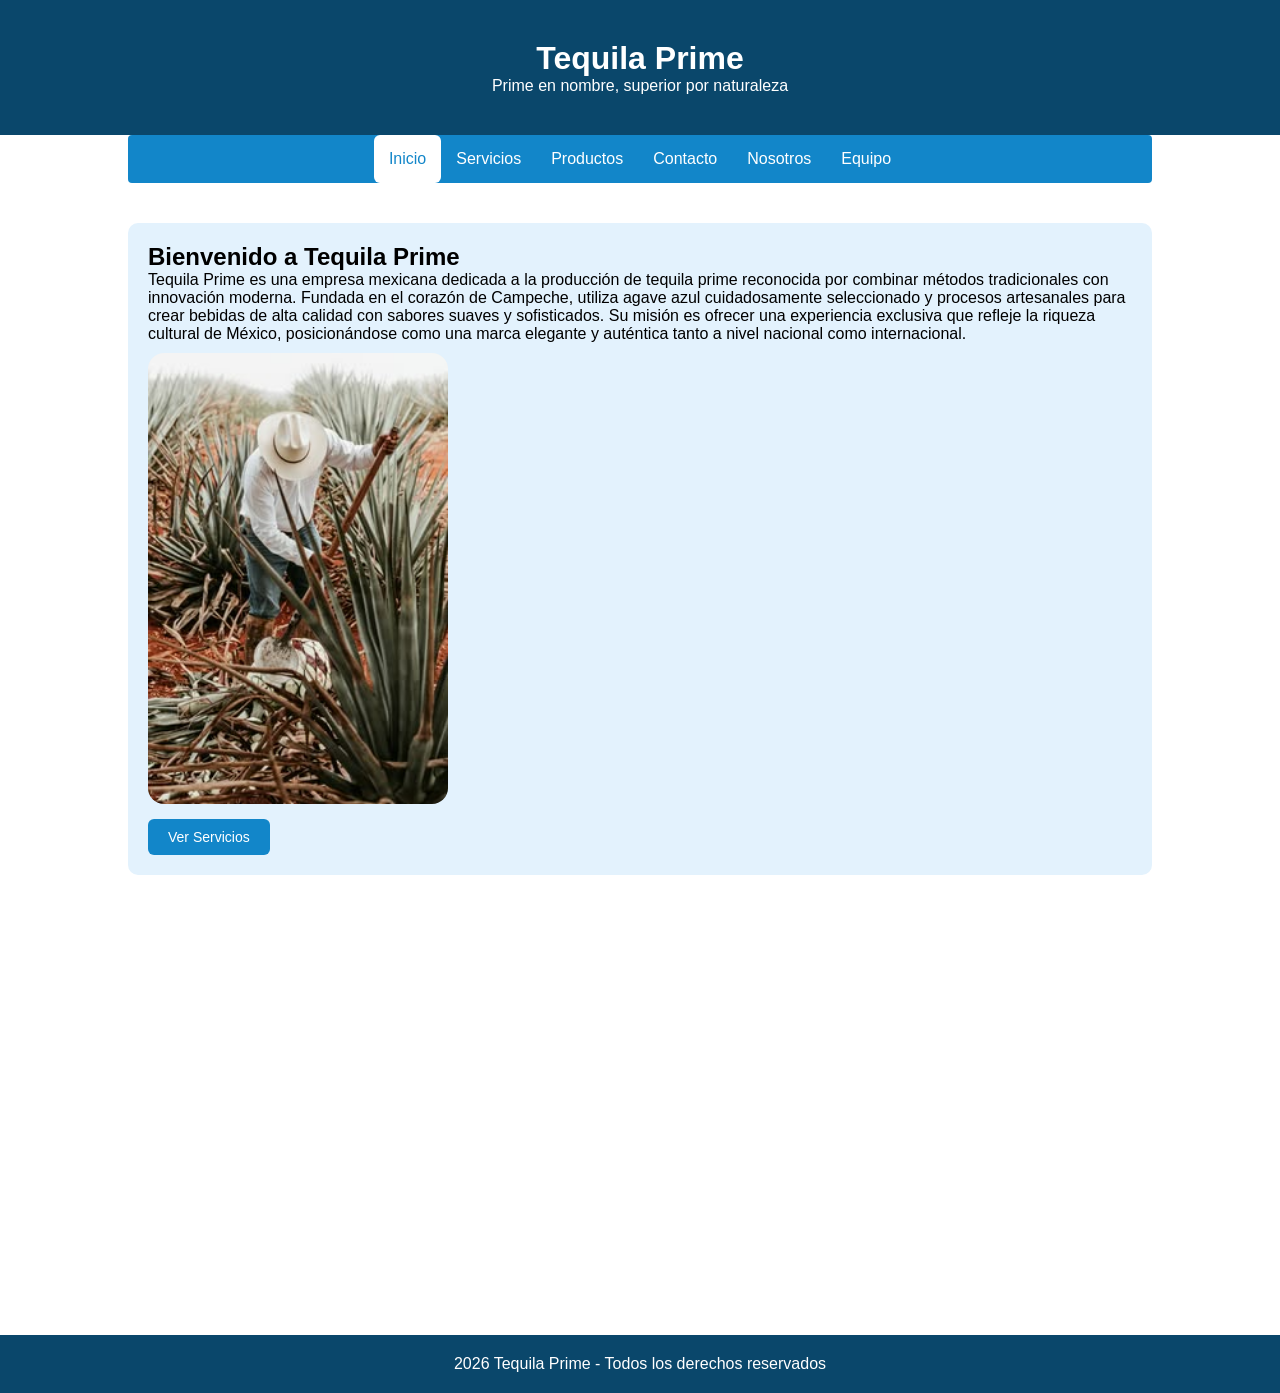
<file: index.html>
<!DOCTYPE html>
<html lang="es">

<head>
	<meta charset="UTF-8">
	<meta name="viewport" content="width=device-width, initial-scale=1.0">
	<title>Tequila Prime</title>
	<meta name="description" content="Tequila Prime, empresa mexicana de tequila artesanal.">
	<link rel="stylesheet" href="estilo.css">
</head>

<body id="top">

	<header class="titulo">
		<h1>Tequila Prime</h1>
		<p>Prime en nombre, superior por naturaleza</p>
	</header>

	<nav>
		<ul>
			<li><a href="index.html" class="activo">Inicio</a></li>
			<li><a href="servicios.html">Servicios</a></li>
			<li><a href="productos.html">Productos</a></li>
			<li><a href="contacto.html">Contacto</a></li>
			<li><a href="nosotros.html">Nosotros</a></li>
			<li><a href="Equipo.html" >Equipo</a></li>
		</ul>
	</nav>

	<main class="contenido">

		<section id="inicio" class="articulo">
			<div>
				<h2>Bienvenido a Tequila Prime</h2>

				<p>Tequila Prime es una empresa mexicana dedicada a la producción de tequila prime reconocida por
					combinar métodos tradicionales con innovación moderna. Fundada en el corazón de Campeche, utiliza
					agave azul cuidadosamente seleccionado y procesos artesanales para crear bebidas de alta calidad con
					sabores suaves y sofisticados. Su misión es ofrecer una experiencia exclusiva que refleje la riqueza
					cultural de México, posicionándose como una marca elegante y auténtica tanto a nivel nacional como
					internacional.</p>

				<img src="IMAGEN  REPRESENTATIVO.jpg" alt="Imagen representativa de Tequila Prime">

				<a href="servicios.html" class="boton">Ver Servicios</a>
			</div>
		</section>



	</main>

	<footer class="piedepagina">
		<p>2026 Tequila Prime - Todos los derechos reservados</p>
	</footer>

</body>

</html>
</file>
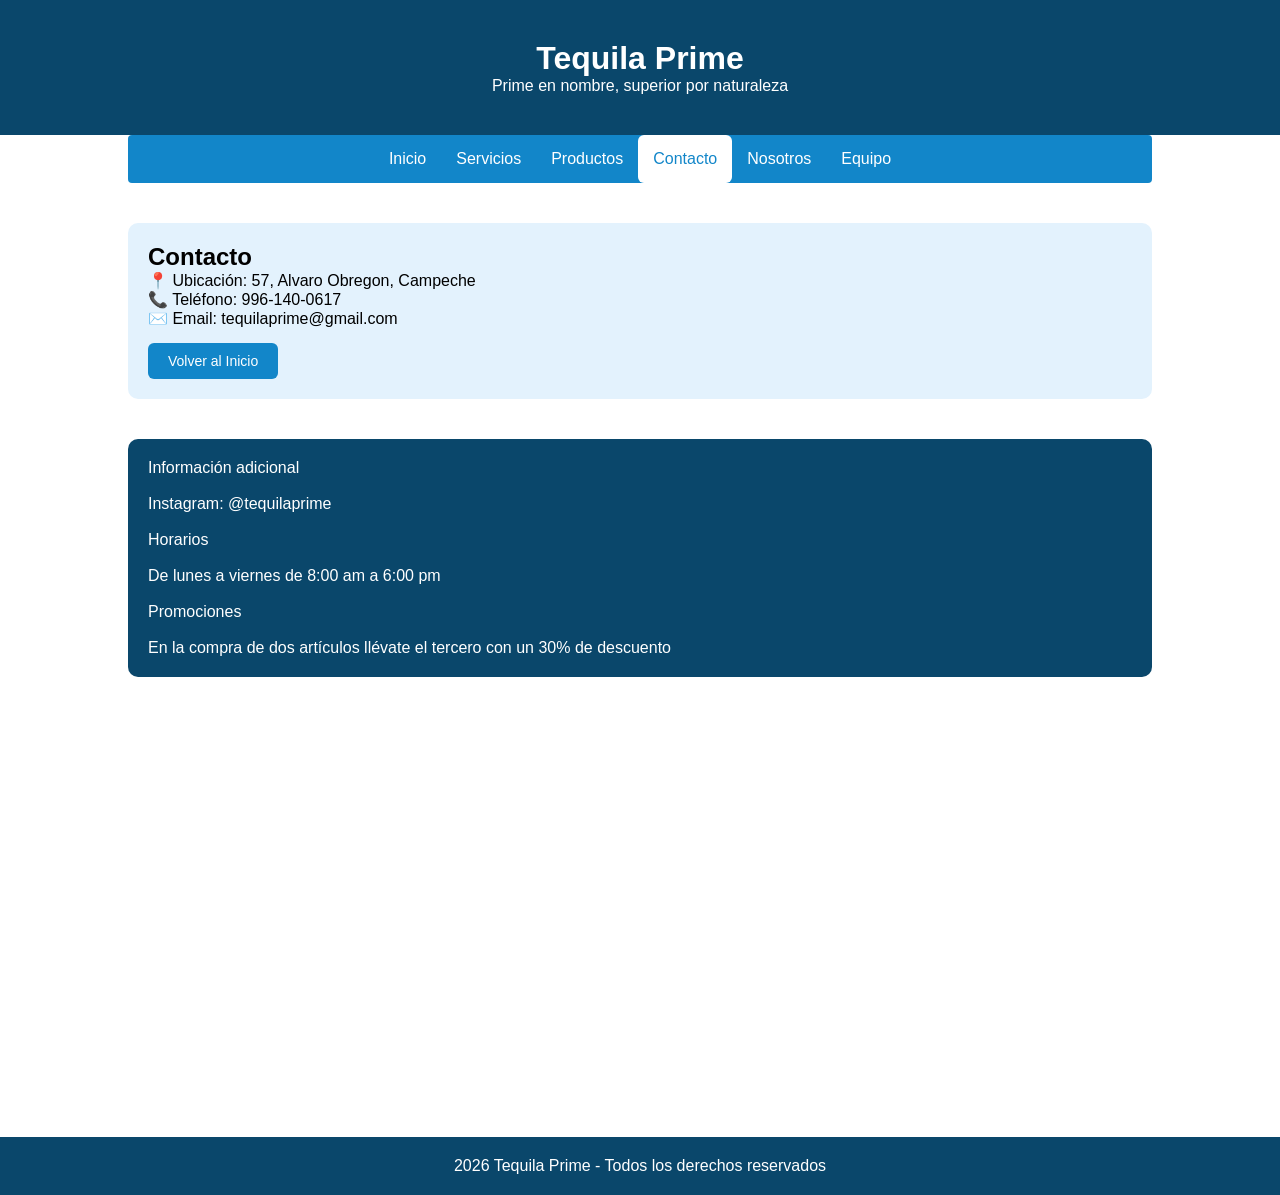
<file: contacto.html>
<!DOCTYPE html>
<html lang="es">

<head>
	<meta charset="UTF-8">
	<meta name="viewport" content="width=device-width, initial-scale=1.0">
	<title>Contacto - Tequila Prime</title>
	<meta name="description" content="Contáctanos.">
	<link rel="stylesheet" href="estilo.css">
</head>

<body id="top">

	<header class="titulo">
		<h1>Tequila Prime</h1>
		<p>Prime en nombre, superior por naturaleza</p>
	</header>

	<nav>
		<ul>
			<li><a href="index.html">Inicio</a></li>
			<li><a href="servicios.html">Servicios</a></li>
			<li><a href="productos.html">Productos</a></li>
			<li><a href="contacto.html" class="activo">Contacto</a></li>
			<li><a href="nosotros.html">Nosotros</a></li>
			<li><a href="Equipo.html" >Equipo</a></li>
		</ul>
	</nav>

	<main class="contenido">

		<section id="contacto" class="articulo">
			<div>
				<h2>Contacto</h2>

				<p>📍 Ubicación: 57, Alvaro Obregon, Campeche</p>
				<p>📞 Teléfono: 996-140-0617</p>
				<p>✉️ Email: tequilaprime@gmail.com</p>

				<a href="index.html" class="boton">Volver al Inicio</a>
			</div>
		</section>

		<aside class="secundario">
			<p>
				Información adicional<br><br>
				Instagram: @tequilaprime<br><br>
				Horarios<br><br>De lunes a viernes de 8:00 am a 6:00 pm<br><br>
				Promociones<br><br>En la compra de dos artículos llévate el tercero con un 30% de descuento
			</p>
		</aside>

	</main>

	<footer class="piedepagina">
		<p>2026 Tequila Prime - Todos los derechos reservados</p>
	</footer>

</body>

</html>
</file>
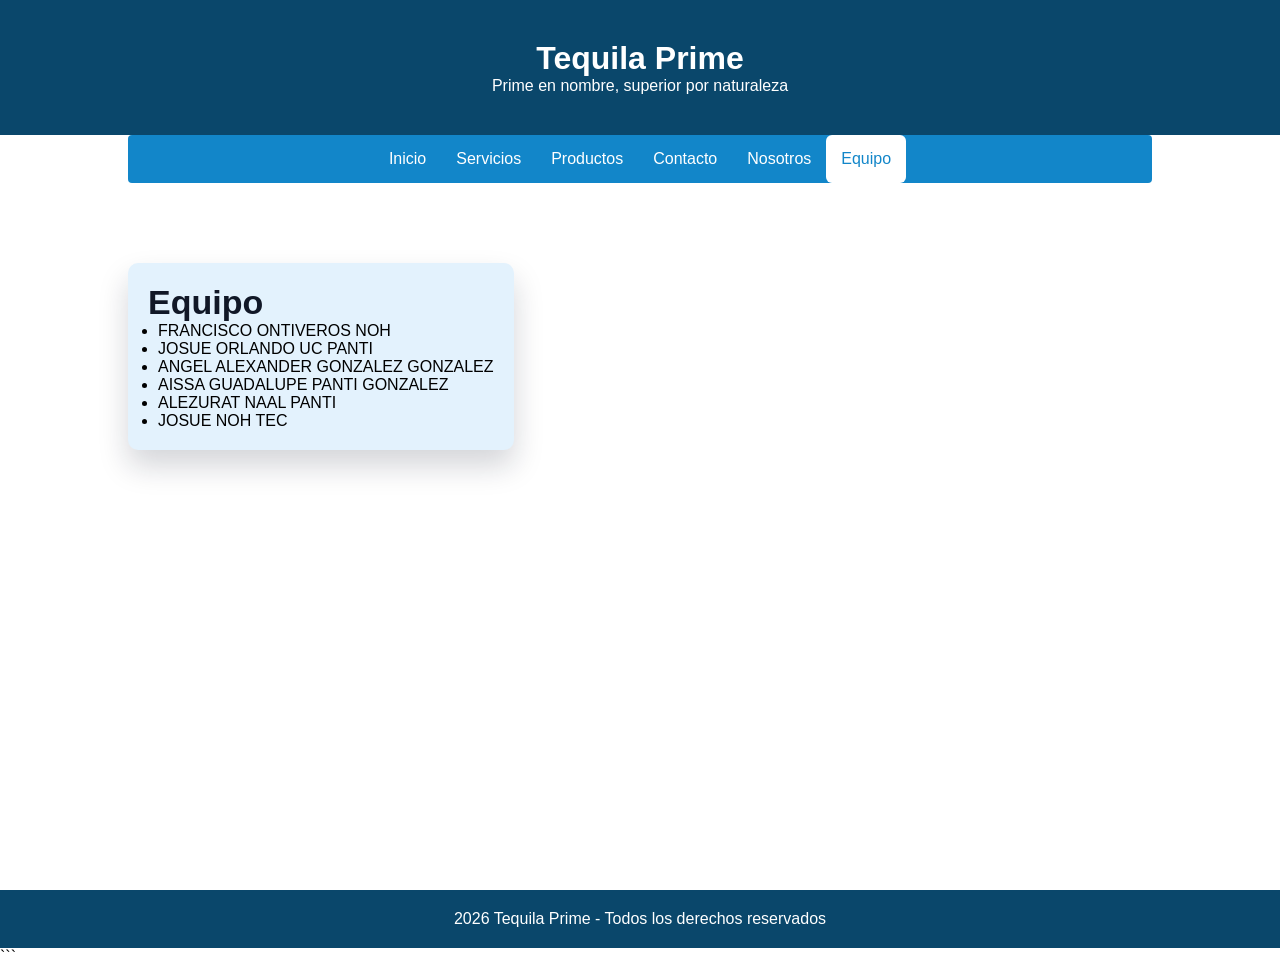
<file: Equipo.html>
<!DOCTYPE html>
<html lang="es">

<head>
	<meta charset="UTF-8">
	<meta name="viewport" content="width=device-width, initial-scale=1.0">
	<title>Equipo de Trabajo - Tequila Prime</title>
	<meta name="description" content="Conoce al equipo detrás de Tequila Prime.">
	<link rel="stylesheet" href="estilo.css">
</head>

<body id="top">

	<header class="titulo">
		<h1>Tequila Prime</h1>
		<p>Prime en nombre, superior por naturaleza</p>
	</header>

	<nav>
		<ul>
			<li><a href="index.html">Inicio</a></li>
			<li><a href="servicios.html">Servicios</a></li>
			<li><a href="productos.html">Productos</a></li>
			<li><a href="contacto.html">Contacto</a></li>
			<li><a href="nosotros.html">Nosotros</a></li>
			<li><a href="Equipo.html" class="activo">Equipo</a></li>
		</ul>
	</nav>

	<main class="contenido">
		<section id="equipo" class="articulo">
			<div class="eqp">
				<h2 class="eq">Equipo</h2>
				<ul class="e">
					<li>FRANCISCO ONTIVEROS NOH</li>
					<li>JOSUE ORLANDO UC PANTI</li>
					<li>ANGEL ALEXANDER GONZALEZ GONZALEZ</li>
					<li>AISSA GUADALUPE PANTI GONZALEZ</li>
					<li>ALEZURAT NAAL PANTI</li>
					<li>JOSUE NOH TEC</li>
				</ul>
			</div>
		</section>
	</main>

	<footer class="cierre">
		<p>2026 Tequila Prime - Todos los derechos reservados</p>
	</footer>

</body>

</html>
```
</file>
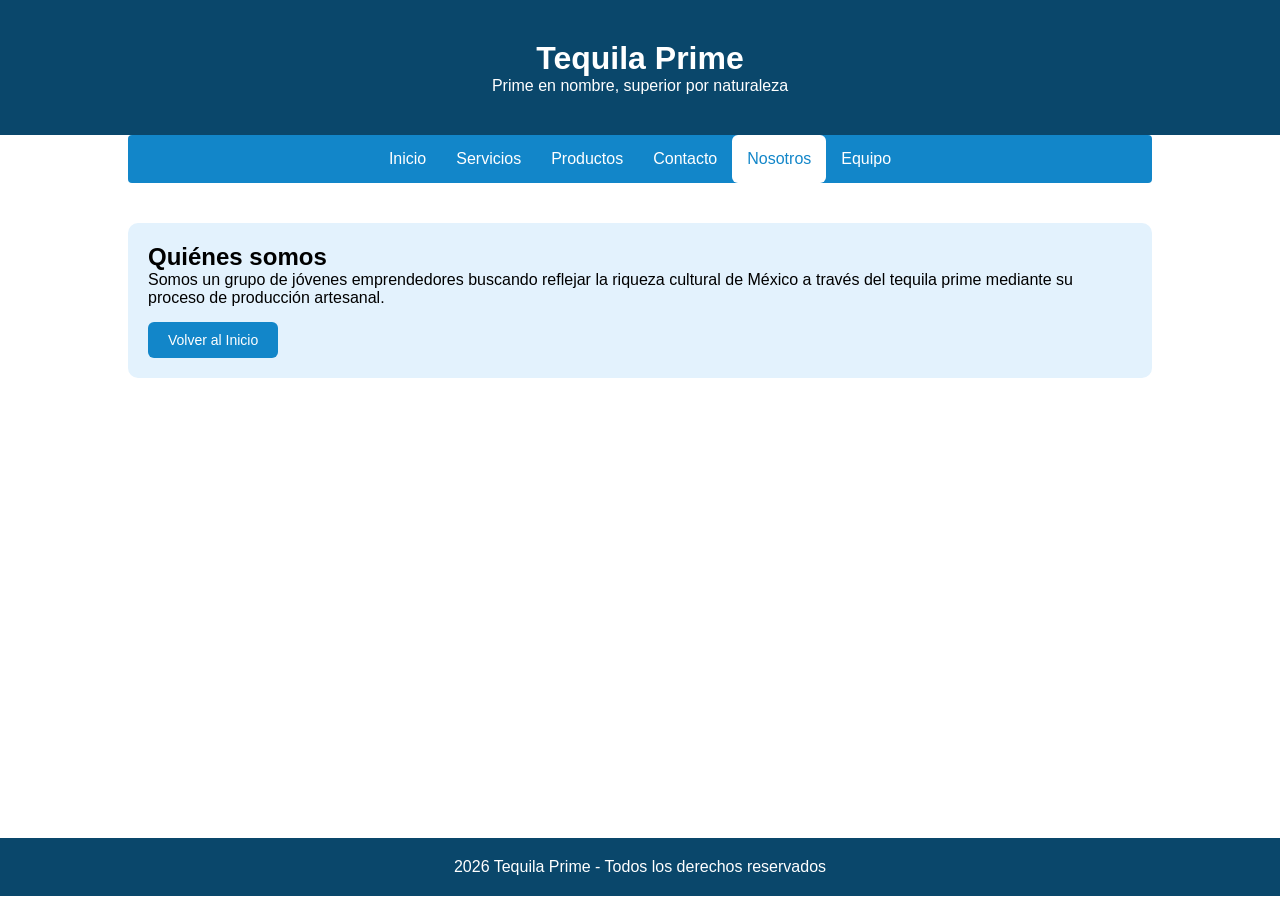
<file: nosotros.html>
<!DOCTYPE html>
<html lang="es">

<head>
	<meta charset="UTF-8">
	<meta name="viewport" content="width=device-width, initial-scale=1.0">
	<title>Nosotros - Tequila Prime</title>
	<meta name="description" content="Conoce quiénes somos.">
	<link rel="stylesheet" href="estilo.css">
</head>

<body id="top">

	<header class="titulo">
		<h1>Tequila Prime</h1>
		<p>Prime en nombre, superior por naturaleza</p>
	</header>

	<nav>
		<ul>
			<li><a href="index.html">Inicio</a></li>
			<li><a href="servicios.html">Servicios</a></li>
			<li><a href="productos.html">Productos</a></li>
			<li><a href="contacto.html">Contacto</a></li>
			<li><a href="nosotros.html" class="activo">Nosotros</a></li>
			<li><a href="Equipo.html" >Equipo</a></li>
		</ul>
	</nav>

	<main class="contenido">

		<section id="nosotros" class="articulo">
			<div>
				<h2>Quiénes somos</h2>

				<p>Somos un grupo de jóvenes emprendedores buscando reflejar la riqueza cultural de México a través del
					tequila prime mediante su proceso de producción artesanal.</p>
				</p>

				<a href="index.html" class="boton">Volver al Inicio</a>
			</div>
		</section>



	</main>

	<footer class="piedepagina">
		<p>2026 Tequila Prime - Todos los derechos reservados</p>
	</footer>

</body>

</html>
</file>
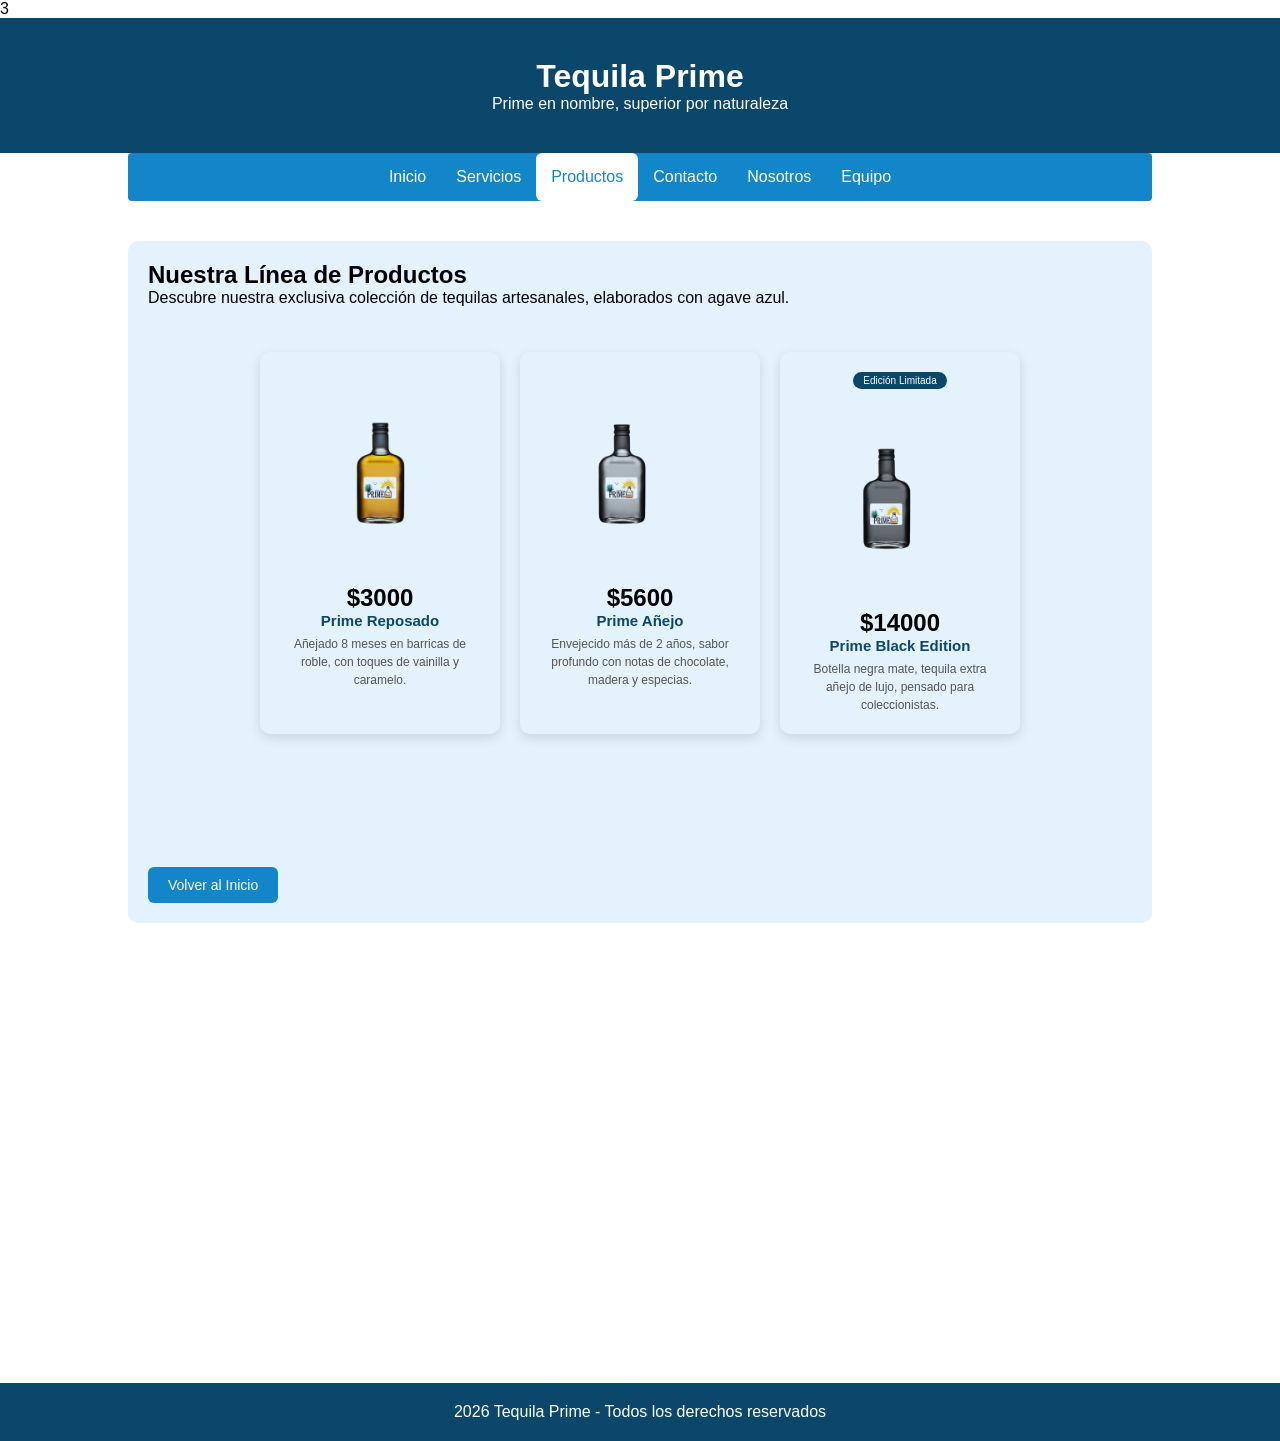
<file: productos.html>
3<!DOCTYPE html>
<html lang="es">

<head>
	<meta charset="UTF-8">
	<meta name="viewport" content="width=device-width, initial-scale=1.0">
	<title>Productos - Tequila Prime</title>
	<meta name="description" content="Conoce nuestra línea exclusiva de tequilas artesanales Tequila Prime.">
	<link rel="stylesheet" href="estilo.css">
	<style>
		.productos-grid {
			display: flex;
			flex-wrap: wrap;
			gap: 20px;
			justify-content: center;
			margin-top: 25px;
		}

		.tarjeta-producto {
			background-color: #e3f2fd;
			border-radius: 18px;
			padding: 16px;
			width: 200px;
			text-align: center;
			box-shadow: 0 4px 12px rgba(0, 0, 0, 0.12);
			transition: transform 0.25s, box-shadow 0.25s;
		}

		.tarjeta-producto:hover {
			transform: translateY(-6px);
			box-shadow: 0 8px 20px rgba(0, 0, 0, 0.18);
		}

		.tarjeta-producto img {
			width: 100%;
			height: 200px;
			object-fit: contain;
			border-radius: 12px;
			margin: 0 auto 12px auto;
			display: block;
			mix-blend-mode: multiply;
		}

		.tarjeta-producto h3 {
			color: #0a476b;
			margin-bottom: 6px;
			font-size: 15px;
		}

		.tarjeta-producto p {
			color: #555;
			font-size: 12px;
			line-height: 1.5;
		}

		.etiqueta-edicion {
			display: inline-block;
			background-color: #0a476b;
			color: white;
			font-size: 10px;
			padding: 3px 10px;
			border-radius: 20px;
			margin-bottom: 8px;
		}
	</style>
</head>

<body id="top">

	<header class="titulo">
		<h1>Tequila Prime</h1>
		<p>Prime en nombre, superior por naturaleza</p>
	</header>

	<nav>
		<ul>
			<li><a href="index.html">Inicio</a></li>
			<li><a href="servicios.html">Servicios</a></li>
			<li><a href="productos.html" class="activo">Productos</a></li>
			<li><a href="contacto.html">Contacto</a></li>
			<li><a href="nosotros.html">Nosotros</a></li>
			<li><a href="Equipo.html" >Equipo</a></li>
		</ul>
	</nav>

	<main class="contenido">

		<section id="productos" class="articulo">
			<div>
				<h2>Nuestra Línea de Productos</h2>
				<p>Descubre nuestra exclusiva colección de tequilas artesanales, elaborados con agave azul.</p>

				<div class="productos-grid">

					<!-- PRODUCTO 1: REPOSADO -->
					<div class="tarjeta-producto">
						<img src="REPOSADO.png" alt="Tequila Prime Reposado">
						<h2>$3000</h2>
						<h3>Prime Reposado</h3>
						<p>Añejado 8 meses en barricas de roble, con toques de vainilla y caramelo.</p>
					</div>

					<!-- PRODUCTO 2: BLANCO -->
					<div class="tarjeta-producto">
						<img src="BLANCO.png" alt="Tequila Prime Blanco">
						<h2>$5600</h2>
						<h3>Prime Añejo</h3>
						<p>Envejecido más de 2 años, sabor profundo con notas de chocolate, madera y especias.</p>
					</div>

					<!-- PRODUCTO 3: BLACK EDITION -->
					<div class="tarjeta-producto">
						<span class="etiqueta-edicion">Edición Limitada</span>
						<img src="BLACK.png" alt="Tequila Prime Black Edition">
						<h2>$14000</h2>
						<h3>Prime Black Edition</h3>
						<p>Botella negra mate, tequila extra añejo de lujo, pensado para coleccionistas.</p>
					</div>
					

				</div>

				<br>
				<a href="index.html" class="boton">Volver al Inicio</a>
			</div>
		</section>



	</main>

	<footer class="piedepagina">
		<p>2026 Tequila Prime - Todos los derechos reservados</p>
	</footer>

</body>

</html>
</file>
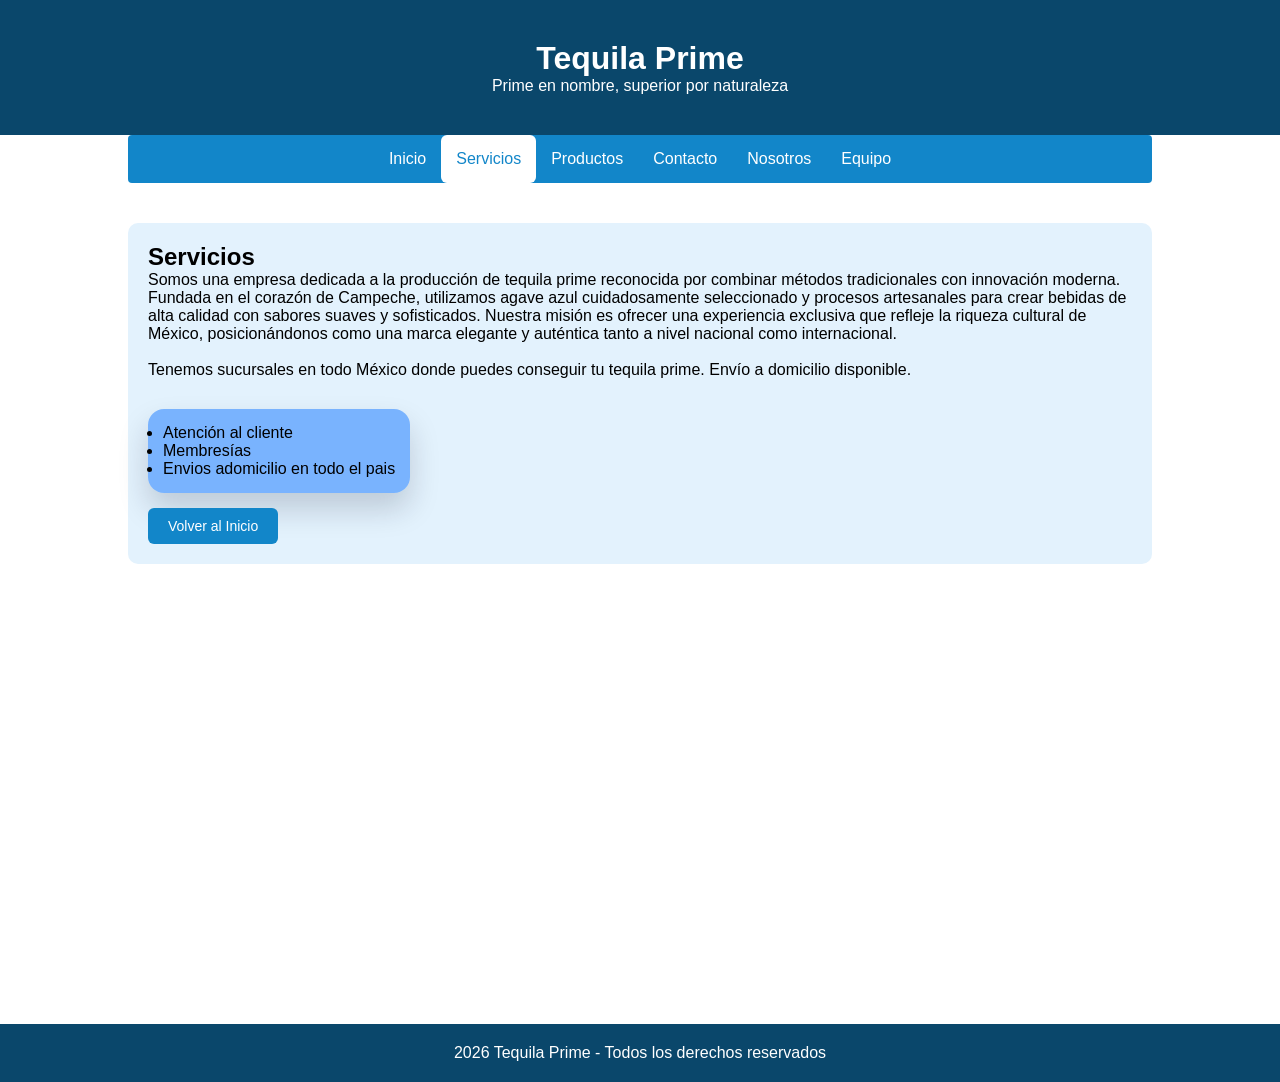
<file: servicios.html>
<!DOCTYPE html>
<html lang="es">

<head>
	<meta charset="UTF-8">
	<meta name="viewport" content="width=device-width, initial-scale=1.0">
	<title>Servicios - Tequila Prime</title>
	<meta name="description" content="Conoce los servicios que ofrecemos.">
	<link rel="stylesheet" href="estilo.css">
</head>

<body id="top">

	<header class="titulo">
		<h1>Tequila Prime</h1>
		<p>Prime en nombre, superior por naturaleza</p>
	</header>

	<nav>
		<ul>
			<li><a href="index.html">Inicio</a></li>
			<li><a href="servicios.html" class="activo">Servicios</a></li>
			<li><a href="productos.html">Productos</a></li>
			<li><a href="contacto.html">Contacto</a></li>
			<li><a href="nosotros.html">Nosotros</a></li>
			<li><a href="equipo.html" >Equipo</a></li>

		</ul>
	</nav>

	<main class="contenido">

		<section id="servicios" class="articulo">
			<div>
				<h2>Servicios</h2>

				<p>Somos una empresa dedicada a la producción de tequila prime reconocida por combinar métodos
					tradicionales con innovación moderna. Fundada en el corazón de Campeche, utilizamos agave azul
					cuidadosamente seleccionado y procesos artesanales para crear bebidas de alta calidad con sabores
					suaves y sofisticados. Nuestra misión es ofrecer una experiencia exclusiva que refleje la riqueza
					cultural de México, posicionándonos como una marca elegante y auténtica tanto a nivel nacional como
					internacional.</p>
				<br>
				<p>Tenemos sucursales en todo México donde puedes conseguir tu tequila prime. Envío a domicilio
				disponible.</p>
				<ul class="eqpp">
					<li>Atención al cliente  </li>
					<li>Membresías</li>
					<li>Envios adomicilio en todo el pais </li>
				</ul>

				<a href="index.html" class="boton">Volver al Inicio</a>
			</div>
		</section>



	</main>

	<footer class="piedepagina">
		<p>2026 Tequila Prime - Todos los derechos reservados</p>
	</footer>

</body>

</html>
</file>
<file: estilo.css>
html {
	scroll-behavior: smooth;
}

* {
	padding: 0;
	margin: 0;
	font-family: Arial;
	text-decoration: none;
}

.titulo {
	padding: 40px;
	background-color: #0a476b;
	color: white;
	text-align: center;
}

nav ul {
	width: 80%;
	margin: auto;
	list-style: none;
	background-color: #1286c9;
	display: flex;
	justify-content: center;
	border-radius:4px;
}

nav a {
	padding: 15px;
	display: block;
	color: white;
	border-radius:6px;
}

nav a:hover,
nav a.activo {
	background-color: white;
	color: #1286c9;
}

.contenido {
	width: 80%;
	margin: auto;
	margin-top: 40px;
}

.articulo div {
	background-color: #e3f2fd;
	padding: 20px;
	margin-bottom: 40px;
	border-radius: 10px;
}

.articulo img {
	width: 100%;
	max-width: 300px;
	margin-top: 10px;
	display: block;
	border-radius: 16px;
}

/* ===== BOTÓN ===== */
.boton {
	display: inline-block;
	margin-top: 15px;
	padding: 10px 20px;
	background-color: #1286c9;
	color: white;
	border-radius: 6px;
	font-size: 14px;
}

.boton:hover {
	background-color: #0a476b;
}

.secundario p {
	background-color: #0a476b;
	color: white;
	padding: 20px;
	border-radius: 10px;
	
}

.piedepagina {
	background-color: #0a476b;
	color: rgb(255, 255, 255);
	text-align: center;
	padding: 20px;
	margin-top: 460px;
}





.eqp {
	padding: 15px;
	width:fit-content;
	margin-top:80px;
	margin-left:0px;
	background-color: #4595ffa9;
    border-radius: 16px;
    box-shadow: 0 16px 30px rgba(15, 23, 42, .18);
}
.eqpp {
	padding: 15px;
	width:fit-content;
	margin-top:30px;
	margin-left:0px;
	background-color: #4595ffa9;
    border-radius: 16px;
    box-shadow: 0 16px 30px rgba(15, 23, 42, .18);
}


.eq {
  color: #111827;
  font-size: 34px;
  font-weight: 800;
}

.e {
padding-left:10px;

}


.cierre {
	background-color: #0a476b;
	color: rgb(255, 255, 255);
	text-align: center;
	padding: 20px;
	margin-top: 440px;
}
</file>
